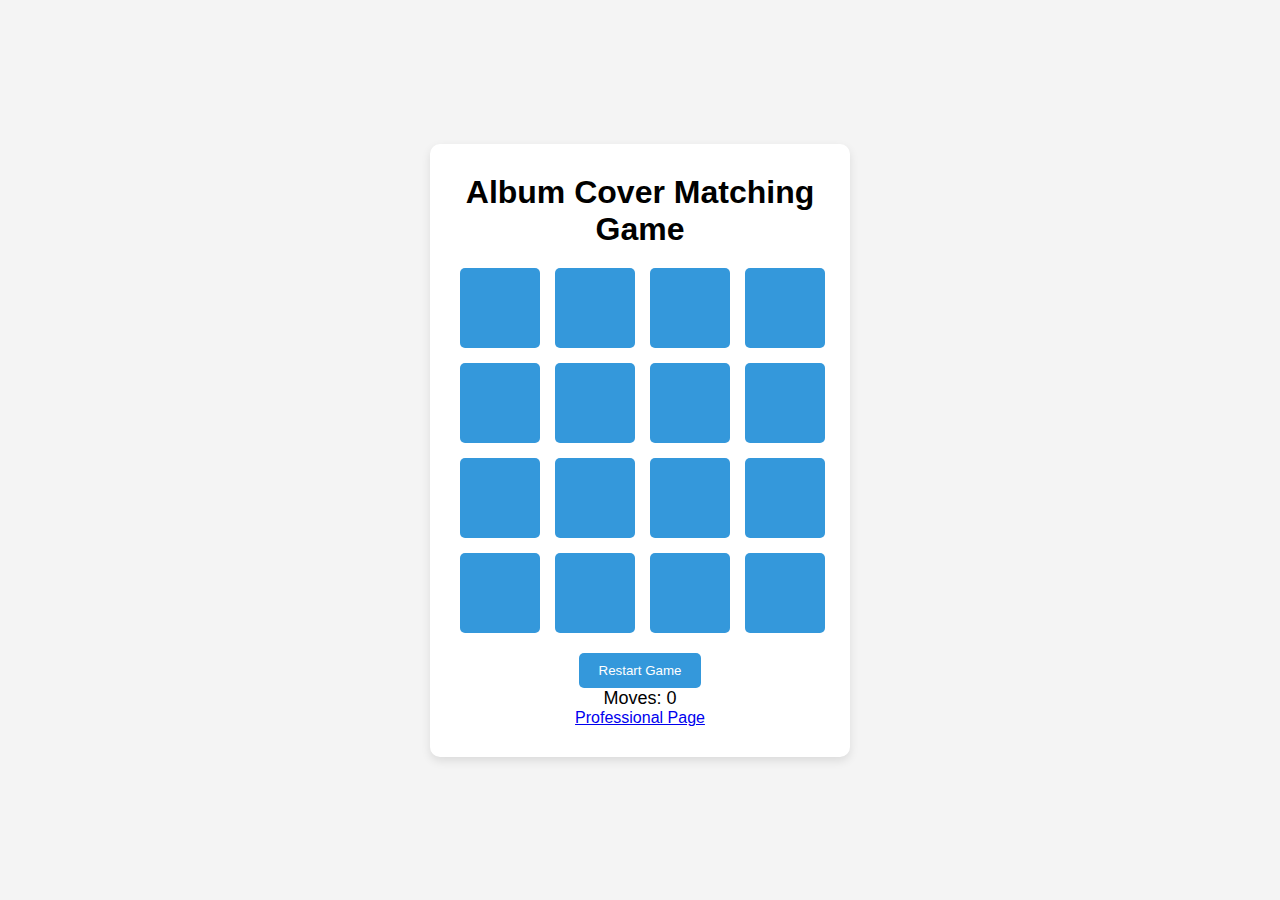
<file: html/aiwebapp.html>
<!DOCTYPE html>
<html lang="en">
<head>
    <meta charset="UTF-8">
    <meta name="viewport" content="width=device-width, initial-scale=1.0">
    <title>Album Cover Matching Game</title>

    <!-- CSS Styles (Embedded) -->
    <style>
        /* Basic Reset */
        * {
            margin: 0;
            padding: 0;
            box-sizing: border-box;
        }

        body {
            font-family: 'Arial', sans-serif;
            background-color: #f4f4f4;
            display: flex;
            justify-content: center;
            align-items: center;
            height: 100vh;
            text-align: center;
        }

        .game-container {
            background-color: white;
            border-radius: 10px;
            box-shadow: 0 4px 10px rgba(0, 0, 0, 0.1);
            padding: 30px;
            width: 420px; /* Increase the width of the container */
            display: flex;
            flex-direction: column;
            align-items: center;
        }

        h1 {
            margin-bottom: 20px;
        }

        .card-container {
            display: grid;
            grid-template-columns: repeat(4, 1fr); /* 4 columns */
            gap: 15px; /* Increase space between cards */
            width: 100%; /* Make the grid take up the full container width */
            justify-items: center; /* Center cards within the grid cells */
            margin-bottom: 20px;
        }

        .card {
            width: 80px; /* Increase card size */
            height: 80px; /* Increase card size */
            background-color: #3498db;
            display: flex;
            justify-content: center;
            align-items: center;
            border-radius: 5px;
            cursor: pointer;
            transition: all 0.3s ease;
            transform: scale(1);
            overflow: hidden;
        }

        .card img {
            width: 100%;
            height: 100%;
            object-fit: cover;
            display: none; /* Hide images initially */
        }

        .card.flipped img {
            display: block; /* Show image when card is flipped */
        }

        .card.matched {
            background-color: #2ecc71;
            pointer-events: none;
        }

        button {
            background-color: #3498db;
            color: white;
            border: none;
            padding: 10px 20px;
            border-radius: 5px;
            cursor: pointer;
        }

        button:hover {
            background-color: #2980b9;
        }

        p {
            font-size: 18px;
        }
    </style>
</head>
<body>
    <div class="game-container">
        <h1>Album Cover Matching Game</h1>
        <div class="card-container">
            <!-- Cards will be dynamically added here -->
        </div>
        <button id="restart-button" onclick="startGame()">Restart Game</button>
        <p id="moves">Moves: 0</p>
        <a href ="../index.html">Professional Page</a> 
    </div>
     

    <!-- Game Logic (Embedded JS) -->
    <script>
        let cards = [
            { id: 1, image: 'images/ArcticMonkeys.jpg' },
            { id: 2, image: 'images/beatlesabbeyroad.jpg' },
            { id: 3, image: 'images/Backseat.jpeg' },
            { id: 4, image: 'images/InvitationToHers.png' },
            { id: 5, image: 'images/BrunoMars.png' },
            { id: 6, image: 'images/FMacRumours.png' },
            { id: 7, image: 'images/sour.png' },
            { id: 8, image: 'images/szaSOS.png' },
            { id: 1, image: 'images/ArcticMonkeys.jpg' },
            { id: 2, image: 'images/beatlesabbeyroad.jpg' },
            { id: 3, image: 'images/Backseat.jpeg' },
            { id: 4, image: 'images/InvitationToHers.png' },
            { id: 5, image: 'images/BrunoMars.png' },
            { id: 6, image: 'images/FMacRumours.png' },
            { id: 7, image: 'images/sour.png' },
            { id: 8, image: 'images/szaSOS.png' }
        ];

        let flippedCards = [];
        let matchedCards = [];
        let moves = 0;

        // Shuffle the cards
        function shuffleCards() {
            cards.sort(() => Math.random() - 0.5);
        }

        // Create and display cards
        function createCards() {
            const cardContainer = document.querySelector('.card-container');
            cardContainer.innerHTML = '';
            cards.forEach(card => {
                const cardElement = document.createElement('div');
                cardElement.classList.add('card');
                cardElement.setAttribute('data-id', card.id);

                // Create an image element for the card
                const imgElement = document.createElement('img');
                imgElement.src = card.image;
                imgElement.alt = `Card ${card.id}`;
                cardElement.appendChild(imgElement);

                cardElement.addEventListener('click', flipCard);
                cardContainer.appendChild(cardElement);
            });
        }

        // Flip the card
        function flipCard(event) {
            const clickedCard = event.target.closest('.card');
            if (!clickedCard || clickedCard.classList.contains('flipped') || clickedCard.classList.contains('matched')) return;

            clickedCard.classList.add('flipped');
            flippedCards.push(clickedCard);

            if (flippedCards.length === 2) {
                checkForMatch();
            }
        }

        // Check if the two flipped cards match
        function checkForMatch() {
            const [card1, card2] = flippedCards;
            moves++;

            // Update moves display
            document.getElementById('moves').textContent = `Moves: ${moves}`;

            if (card1.getAttribute('data-id') === card2.getAttribute('data-id')) {
                card1.classList.add('matched');
                card2.classList.add('matched');
                matchedCards.push(card1, card2);
            } else {
                setTimeout(() => {
                    card1.classList.remove('flipped');
                    card2.classList.remove('flipped');
                }, 1000);
            }

            flippedCards = [];

            // Check if the game is over
            if (matchedCards.length === cards.length) {
                setTimeout(() => alert('You won!'), 500);
            }
        }

        // Restart the game
        function startGame() {
            moves = 0;
            flippedCards = [];
            matchedCards = [];
            document.getElementById('moves').textContent = `Moves: 0`;

            shuffleCards();
            createCards();
        }

        // Initialize game
        startGame();
    </script>
</body>
</html>
</file>
